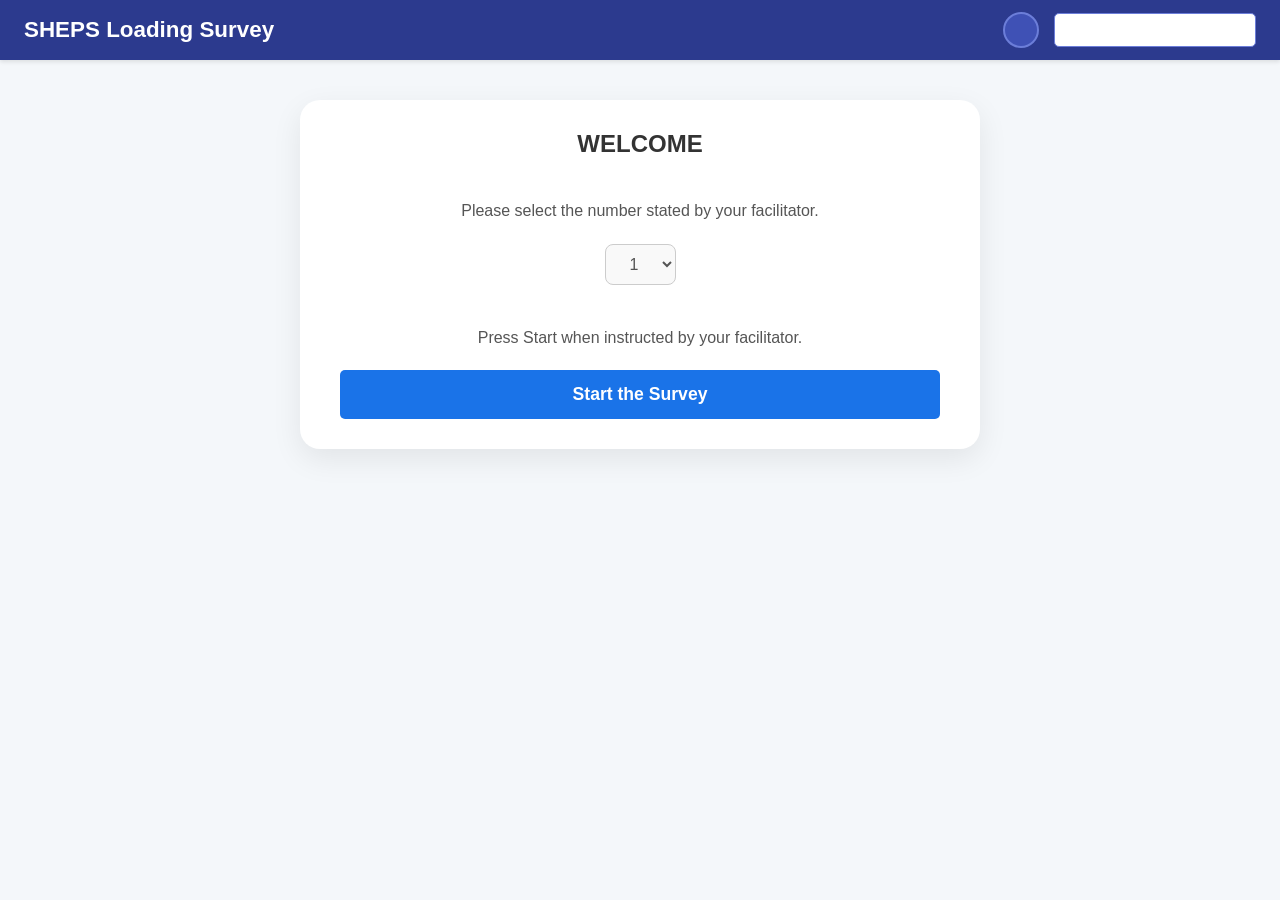
<file: index.html>
<!DOCTYPE html>
<html lang="en">
<head>
    <meta charset="UTF-8">
    <meta name="viewport" content="width=device-width, initial-scale=1.0">
    <title>SHEPS Survey - Welcome</title>
    <link rel="stylesheet" href="css/style.css">
    <link rel="stylesheet" href="css/welcome.css">
</head>
<body>

    <header class="top-bar">
        <h1>SHEPS Loading Survey</h1>
        <div class="header-icons">
            <span class="icon-placeholder"></span>
            <div class="search-placeholder"></div>
        </div>
    </header>

    <main id="content-container">
        <div class="welcome-card" data-step="1">

            <div class="welcome-step" id="step1">
                <h2>WELCOME</h2>
                <label for="order-select" class="welcome-text">
                    Please select the number stated by your facilitator.
                </label>
                <select id="order-select">
                    <option value="1">1</option>
                    <option value="2">2</option>
                    <option value="3">3</option>
                    <option value="4">4</option>
                    <option value="5">5</option>
                    <option value="6">6</option>
                </select>
                <p class="welcome-text">Press Start when instructed by your facilitator.</p>
                <button class="start-btn" id="start-survey-btn">Start the Survey</button>
            </div>

            <div class="welcome-step" id="step2">
                <h2>INSTRUCTIONS</h2>
                <p class="welcome-text">There will be 2 Parts to this survey.</p>
                <p class="welcome-text">Please press 'F11' to enter full-screen mode.</p>
                <p class="welcome-text">Please keep your eyes on the screen.</p>
                <p class="welcome-text">Please refrain from using your phone or other devices during the survey.</p>
                <button class="start-btn" id="continue-btn-1">Continue</button>
            </div>

            <div class="welcome-step" id="step3">
                <h2>PART 1</h2>
                <p class="welcome-text">You will be shown 6 different loading screens.</p>
                <p class="welcome-text">They will last anywhere from 1-20 seconds.</p>
                <p class="welcome-text">Each loading screen's duration is randomized.</p>
                <p class="welcome-text">After each screen, there will be a short survey on your experience.</p>
                <p class="welcome-text">After completing the questions, you will proceed to the next screen.</p>
                <p class="welcome-text">Please refrain from asking the facilitator any questions while observing the loading screens.</p>
                <p class="welcome-text">If you have any questions, please ask now.</p>
                <button class="start-btn" id="continue-btn-2">Continue to Part 1</button>
            </div>

        </div>
    </main>
    
    <script src="js/welcome.js"></script>
</body>
</html>
</file>
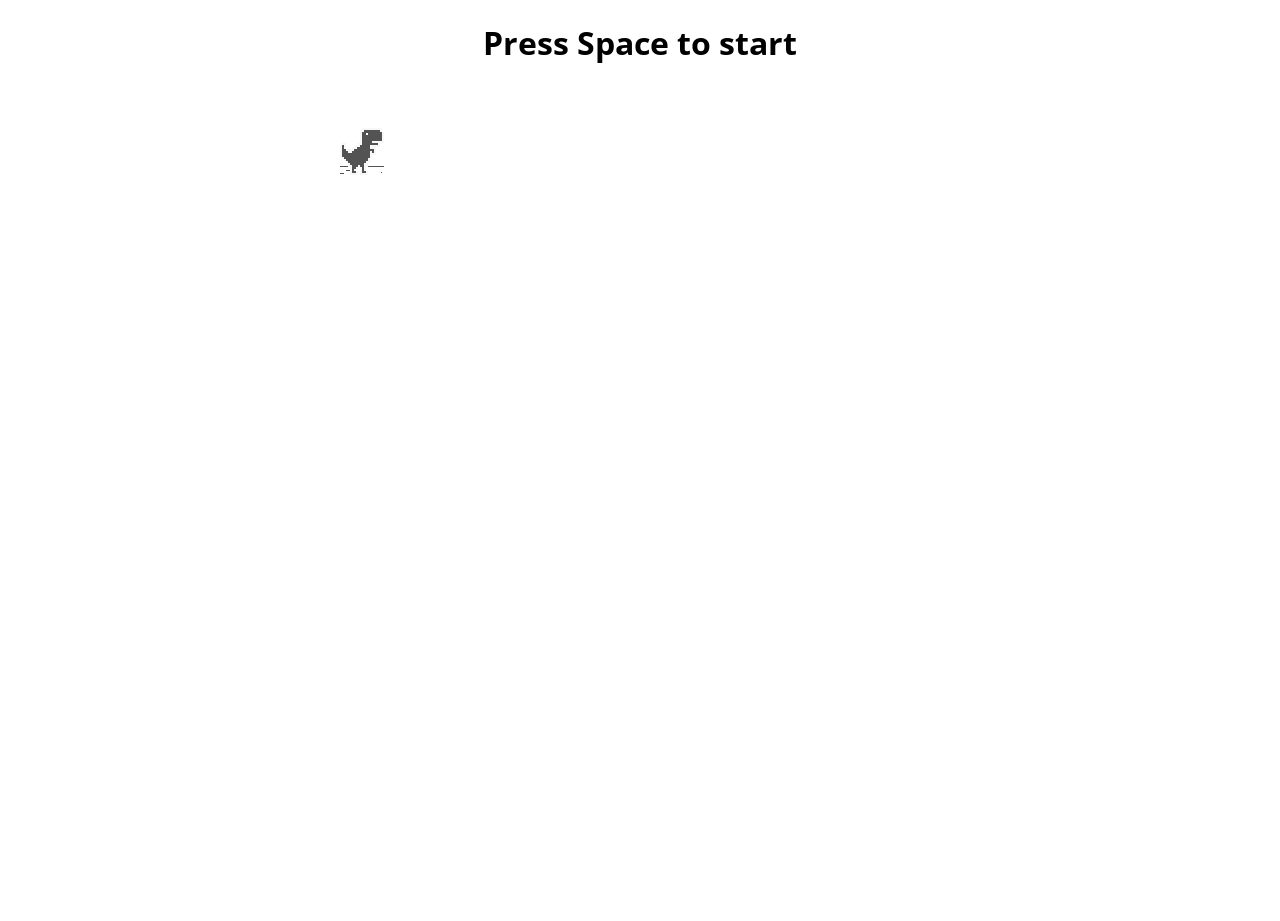
<file: assets/dino-game/index.html>
<!doctype html>
<html>

<head>
    <meta charset="utf-8">
    <meta name="viewport" content="width=device-width, initial-scale=1.0,maximum-scale=1.0, user-scalable=no">
    <title >chrome easter egg: t-rex runner</title>
    <link rel="stylesheet" href="index.css">
    <link href="https://fonts.googleapis.com/css?family=Open+Sans" rel="stylesheet"> 
    <script src="index.js"></script>
</head>

<body id="t" class="offline">
    <div id="messageBox" class="sendmessage">
         <h1 style="text-align: center;font-family: 'Open Sans', sans-serif;">Press Space to start</h1>
         <div class="niokbutton" onclick="okbuttonsend()"></div>
    </div>
    <div id="main-frame-error" class="interstitial-wrapper">
        <div id="main-content">
            <div class="icon icon-offline" alt=""></div>
        </div>
        <div id="offline-resources">
            <img id="offline-resources-1x" src="assets/default_100_percent/100-offline-sprite.png">
            <img id="offline-resources-2x" src="assets/default_200_percent/200-offline-sprite.png">
            <template id="audio-resources">
                <audio id="offline-sound-press" src="[data-uri]"></audio>
                <audio id="offline-sound-hit" src="[data-uri]"></audio>
                <audio id="offline-sound-reached" src="[data-uri]"></audio>
            </template>
        </div>
    </div>
</body>

<script>
    document.onkeydown = function(evt) {
    evt = evt || window.event;
    if (evt.keyCode == 32) {
        var box = document.getElementById("messageBox");
        box.style.visibility="hidden";
    }
};
</script>
    
</html>
</file>
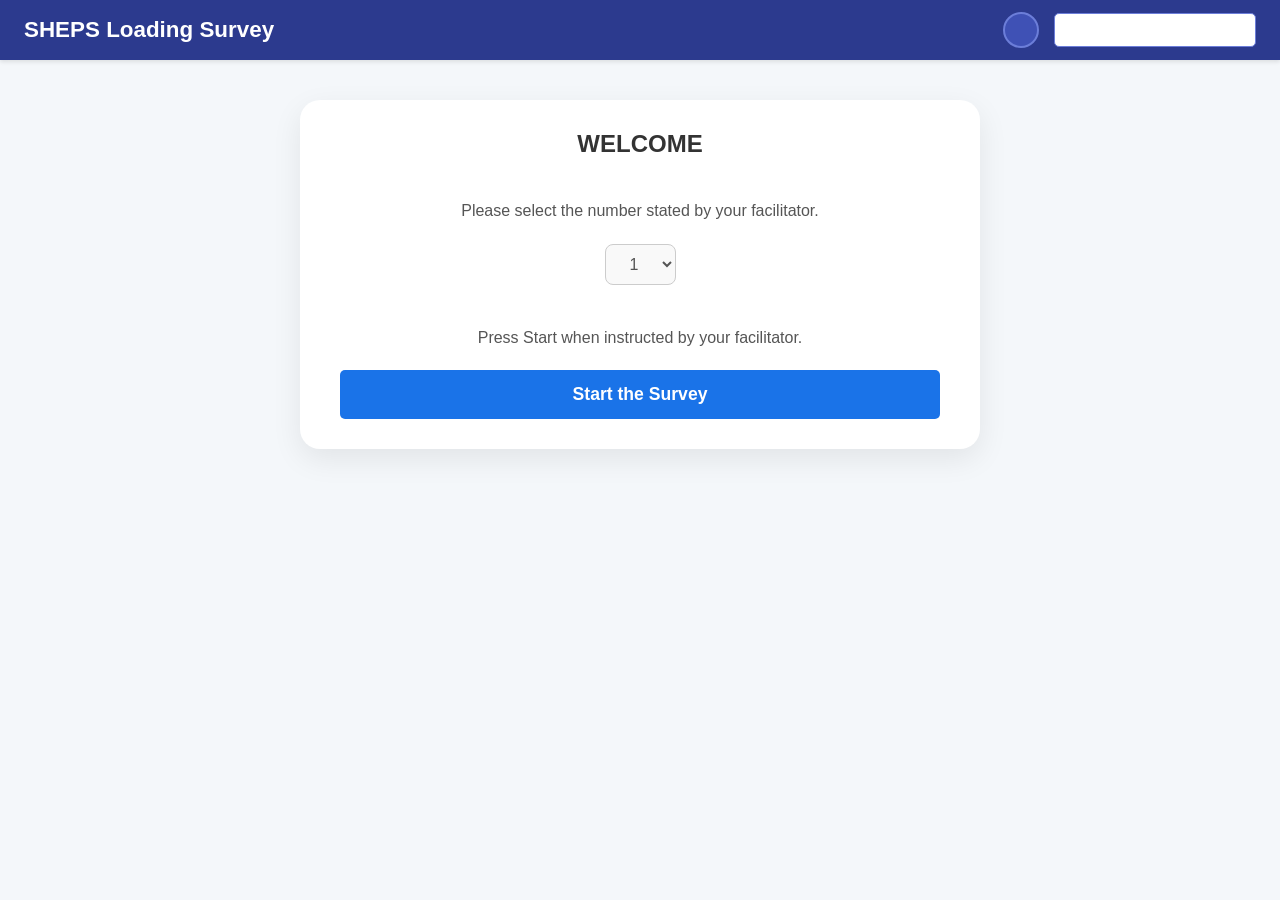
<file: loader.html>
<!DOCTYPE html>
<html lang="en">
<head>
    <meta charset="UTF-8">
    <meta name="viewport" content="width=device-width, initial-scale=1.0">
    <title>SHEPS Loading Survey</title>
    <link rel="stylesheet" href="css/style.css">
    <link rel="stylesheet" href="css/spinner.css">
    <link rel="stylesheet" href="css/progressbar.css">
    <link rel="stylesheet" href="css/loadingtext.css">
    <link rel="stylesheet" href="css/dino.css">
    <link rel="stylesheet" href="css/dvd.css">
</head>
<body>

    <header class="top-bar">
        <h1>SHEPS Loading Survey</h1>
        <div class="header-icons">
            <span class="icon-placeholder"></span>
            <div class="search-placeholder"></div>
        </div>
    </header>

    <main id="content-container">
        </main>

    <div id="button-container"></div>

    <script src="js/script.js"></script>
</body>
</html>
</file>
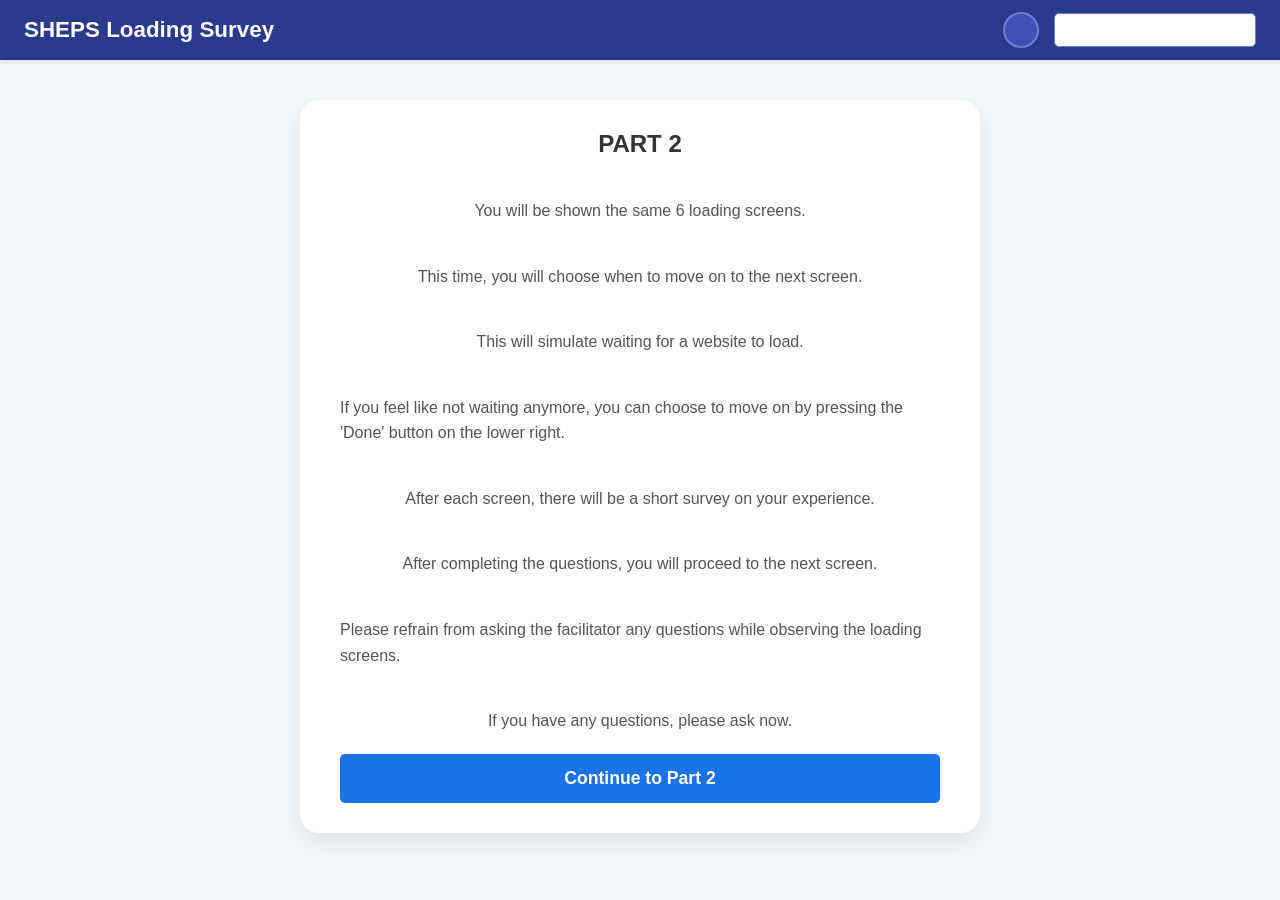
<file: part2.html>
<!DOCTYPE html>
<html lang="en">
<head>
    <meta charset="UTF-8">
    <meta name="viewport" content="width=device-width, initial-scale=1.0">
    <title>SHEPS Survey - Part 2</title>
    <link rel="stylesheet" href="css/style.css">
    <link rel="stylesheet" href="css/welcome.css">
</head>
<body>

    <header class="top-bar">
        <h1>SHEPS Loading Survey</h1>
        <div class="header-icons">
            <span class="icon-placeholder"></span>
            <div class="search-placeholder"></div>
        </div>
    </header>

    <main id="content-container">
        
        <div class="welcome-card">
            <h2>PART 2</h2>

            <p class="welcome-text">You will be shown the same 6 loading screens.</p>
            <p class="welcome-text">This time, you will choose when to move on to the next screen.</p>
            <p class="welcome-text">This will simulate waiting for a website to load.</p>
            <p class="welcome-text">If you feel like not waiting anymore, you can choose to move on by pressing the 'Done' button on the lower right.</p>
            <p class="welcome-text">After each screen, there will be a short survey on your experience.</p>
            <p class="welcome-text">After completing the questions, you will proceed to the next screen.</p>
            <p class="welcome-text">Please refrain from asking the facilitator any questions while observing the loading screens.</p>
            <p class="welcome-text">If you have any questions, please ask now.</p>
            <button class="start-btn" id="start-survey-btn">Continue to Part 2</button>
        </div>

    </main>
    
    <script src="js/part2.js"></script>
</body>
</html>
</file>
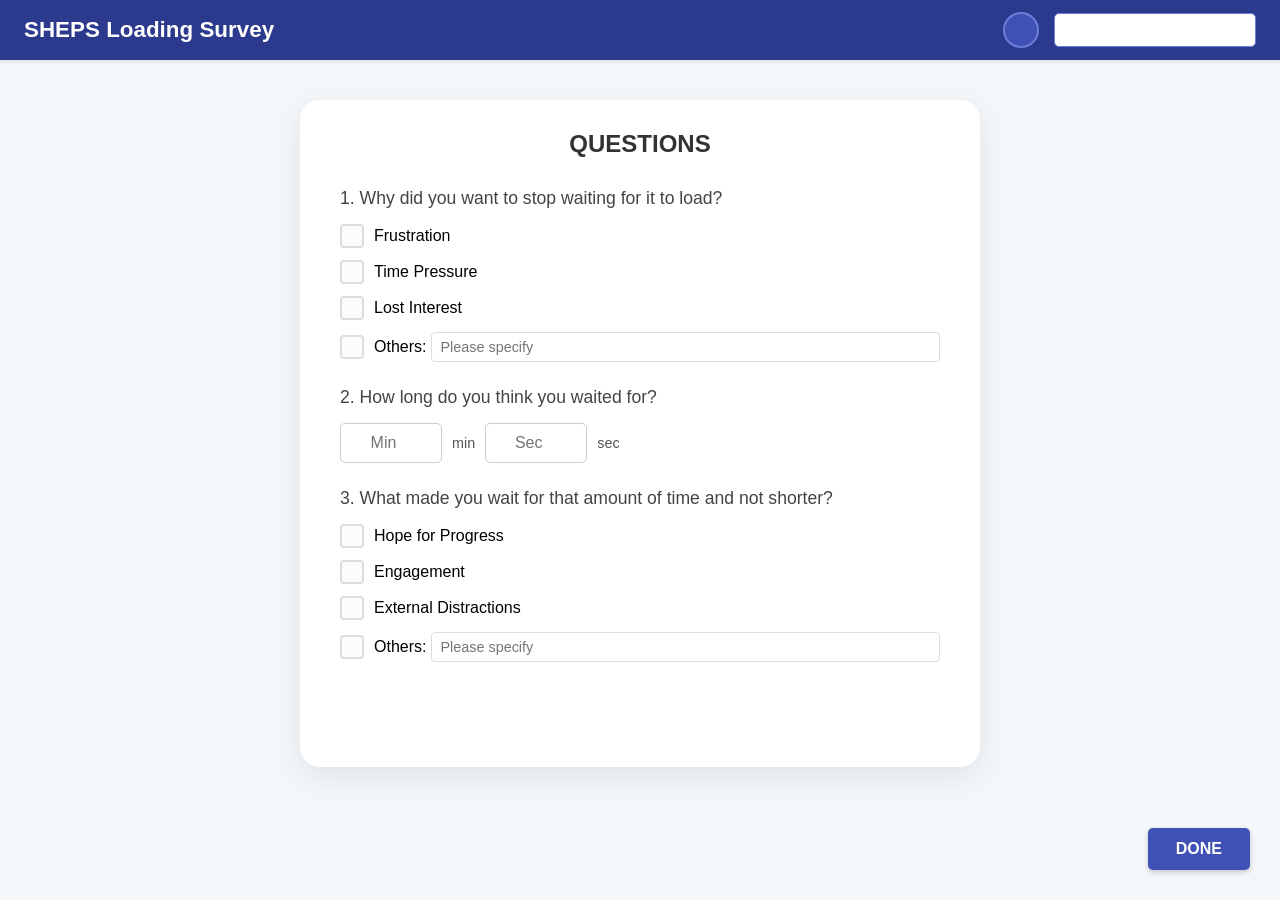
<file: patience.html>
<!DOCTYPE html>
<html lang="en">
<head>
    <meta charset="UTF-8">
    <meta name="viewport" content="width=device-width, initial-scale=1.0">
    <title>SHEPS Patience Task</title>
    <link rel="stylesheet" href="css/style.css">
    <link rel="stylesheet" href="css/survey.css"> 
    <link rel="stylesheet" href="css/patience.css">
</head>
<body>

    <header class="top-bar">
        <h1>SHEPS Loading Survey</h1>
        <div class="header-icons">
            <span class="icon-placeholder"></span>
            <div class="search-placeholder"></div>
        </div>
    </header>

    <main id="content-container">
        
        <form class="question-card" id="patience-form">
            <h2 id="question-title">QUESTIONS</h2>

            <div class="question-block">
                <p class="question-text">1. Why did you want to stop waiting for it to load?</p>
                <div class="options-container">
                    <label><input type="checkbox" name="q1_why_stop" value="Frustration"> <span></span>Frustration</label>
                    <label><input type="checkbox" name="q1_why_stop" value="Time Pressure"> <span></span>Time Pressure</label>
                    <label><input type="checkbox" name="q1_why_stop" value="Lost Interest"> <span></span>Lost Interest</label>
                    
                    <div class="other-option-container">
                        <label><input type="checkbox" name="q1_why_stop" value="other"> <span></span>Others:</label>
                        <input type="text" name="q1_other_text" class="other-text-input" placeholder="Please specify">
                    </div>
                </div>
            </div>

            <div class="question-block">
                <p class="question-text">2. How long do you think you waited for?</p>
                <div class="time-select-container">
                    <input type="number" name="q2_minutes" min="0" max="60" placeholder="Min">
                    <span>min</span>
                    <input type="number" name="q2_seconds" min="0" max="59" placeholder="Sec">
                    <span>sec</span>
                </div>
            </div>

            <div class="question-block">
                <p class="question-text">3. What made you wait for that amount of time and not shorter?</p>
                <div class="options-container">
                    <label><input type="checkbox" name="q3_why_wait" value="Hope for Progress"> <span></span>Hope for Progress</label>
                    <label><input type="checkbox" name="q3_why_wait" value="Engagement with Animation"> <span></span>Engagement</label>
                    <label><input type="checkbox" name="q3_why_wait" value="External Distractions"> <span></span>External Distractions</label>
                    
                    <div class="other-option-container">
                        <label><input type="checkbox" name="q3_why_wait" value="other"> <span></span>Others:</label>
                        <input type="text" name="q3_other_text" class="other-text-input" placeholder="Please specify">
                    </div>
                </div>
            </div>
            
            <button type="submit" class="done-btn" id="patience-done-btn">DONE</button>
        </form>

    </main>
    
    <script src="js/patience.js"></script>
</body>
</html>
</file>
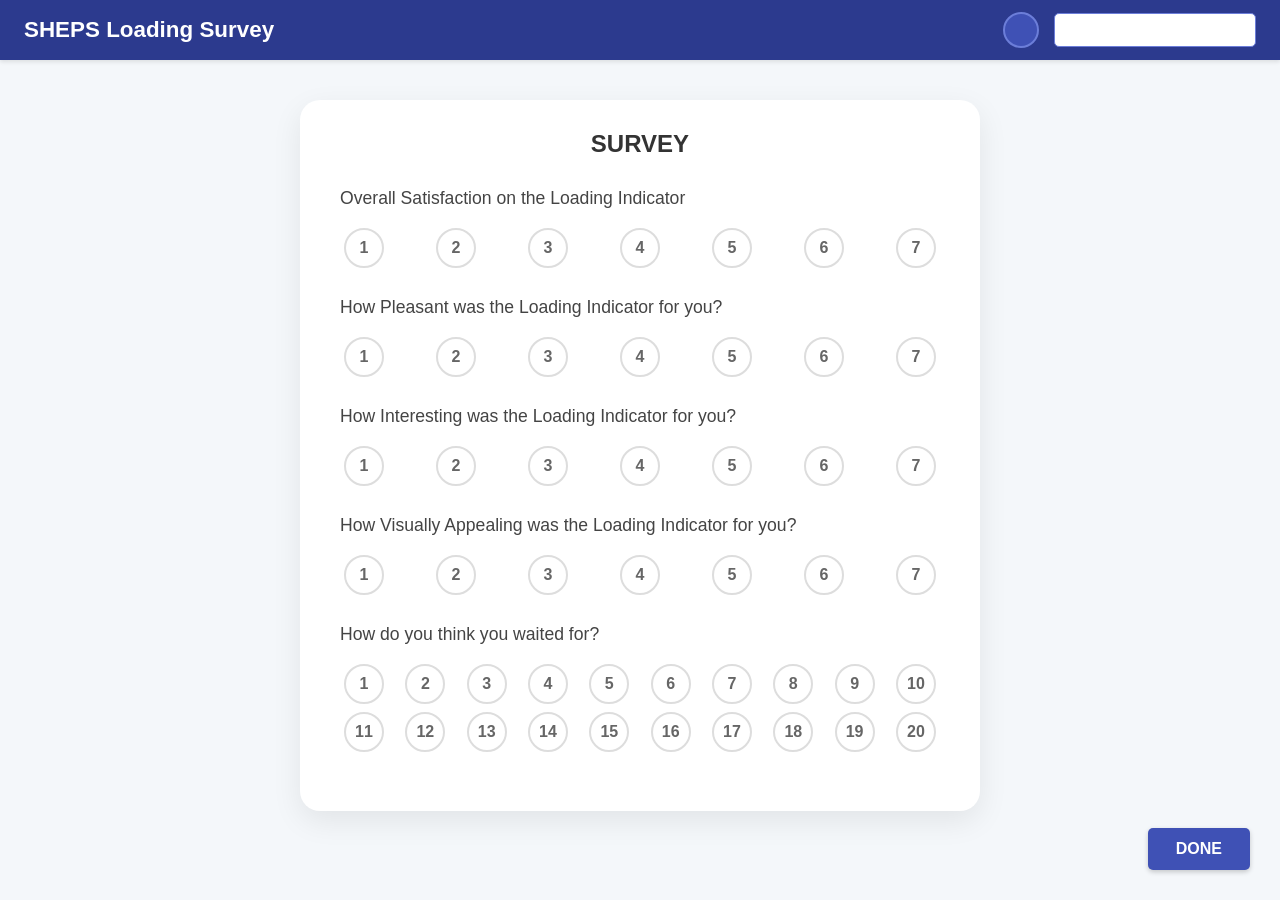
<file: survey.html>
<!DOCTYPE html>
<html lang="en">
<head>
    <meta charset="UTF-8">
    <meta name="viewport" content="width=device-width, initial-scale=1.0">
    <title>SHEPS Survey</title>
    <link rel="stylesheet" href="css/style.css">
    <link rel="stylesheet" href="css/survey.css">
</head>
<body>

    <header class="top-bar">
        <h1>SHEPS Loading Survey</h1>
        <div class="header-icons">
            <span class="icon-placeholder"></span>
            <div class="search-placeholder"></div>
        </div>
    </header>

    <main id="content-container">
        
        <form class="survey-card">
            <h2 id="survey-title">SURVEY</h2>

            <div class="question-block">
                <p class="question-text">Overall Satisfaction on the Loading Indicator</p>
                <div class="options-container">
                    <label><input type="radio" name="satisfaction" value="1"><span>1</span></label>
                    <label><input type="radio" name="satisfaction" value="2"><span>2</span></label>
                    <label><input type="radio" name="satisfaction" value="3"><span>3</span></label>
                    <label><input type="radio" name="satisfaction" value="4"><span>4</span></label>
                    <label><input type="radio" name="satisfaction" value="5"><span>5</span></label>
                    <label><input type="radio" name="satisfaction" value="6"><span>6</span></label>
                    <label><input type="radio" name="satisfaction" value="7"><span>7</span></label>
                </div>
            </div>

            <div class="question-block">
                <p class="question-text">How Pleasant was the Loading Indicator for you?</p>
                <div class="options-container">
                    <label><input type="radio" name="pleasant" value="1"><span>1</span></label>
                    <label><input type="radio" name="pleasant" value="2"><span>2</span></label>
                    <label><input type="radio" name="pleasant" value="3"><span>3</span></label>
                    <label><input type="radio" name="pleasant" value="4"><span>4</span></label>
                    <label><input type="radio" name="pleasant" value="5"><span>5</span></label>
                    <label><input type="radio" name="pleasant" value="6"><span>6</span></label>
                    <label><input type="radio" name="pleasant" value="7"><span>7</span></label>
                </div>
            </div>

            <div class="question-block">
                <p class="question-text">How Interesting was the Loading Indicator for you?</p>
                <div class="options-container">
                    <label><input type="radio" name="interesting" value="1"><span>1</span></label>
                    <label><input type="radio" name="interesting" value="2"><span>2</span></label>
                    <label><input type="radio" name="interesting" value="3"><span>3</span></label>
                    <label><input type="radio" name="interesting" value="4"><span>4</span></label>
                    <label><input type="radio" name="interesting" value="5"><span>5</span></label>
                    <label><input type="radio" name="interesting" value="6"><span>6</span></label>
                    <label><input type="radio" name="interesting" value="7"><span>7</span></label>
                </div>
            </div>

            <div class="question-block">
                <p class="question-text">How Visually Appealing was the Loading Indicator for you?</p>
                <div class="options-container">
                    <label><input type="radio" name="appealing" value="1"><span>1</span></label>
                    <label><input type="radio" name="appealing" value="2"><span>2</span></label>
                    <label><input type="radio" name="appealing" value="3"><span>3</span></label>
                    <label><input type="radio" name="appealing" value="4"><span>4</span></label>
                    <label><input type="radio" name="appealing" value="5"><span>5</span></label>
                    <label><input type="radio" name="appealing" value="6"><span>6</span></label>
                    <label><input type="radio" name="appealing" value="7"><span>7</span></label>
                </div>
            </div>

            <div class="question-block">
                <p class="question-text">How do you think you waited for?</p>
                <div class="options-container">
                    <label><input type="radio" name="wait" value="1"><span>1</span></label>
                    <label><input type="radio" name="wait" value="2"><span>2</span></label>
                    <label><input type="radio" name="wait" value="3"><span>3</span></label>
                    <label><input type="radio" name="wait" value="4"><span>4</span></label>
                    <label><input type="radio" name="wait" value="5"><span>5</span></label>
                    <label><input type="radio" name="wait" value="6"><span>6</span></label>
                    <label><input type="radio" name="wait" value="7"><span>7</span></label>
                    <label><input type="radio" name="wait" value="8"><span>8</span></label>
                    <label><input type="radio" name="wait" value="9"><span>9</span></label>
                    <label><input type="radio" name="wait" value="10"><span>10</span></label>
                </div>
                <div class="options-container">
                    <label><input type="radio" name="wait" value="11"><span>11</span></label>
                    <label><input type="radio" name="wait" value="12"><span>12</span></label>
                    <label><input type="radio" name="wait" value="13"><span>13</span></label>
                    <label><input type="radio" name="wait" value="14"><span>14</span></label>
                    <label><input type="radio" name="wait" value="15"><span>15</span></label>
                    <label><input type="radio" name="wait" value="16"><span>16</span></label>
                    <label><input type="radio" name="wait" value="17"><span>17</span></label>
                    <label><input type="radio" name="wait" value="18"><span>18</span></label>
                    <label><input type="radio" name="wait" value="19"><span>19</span></label>
                    <label><input type="radio" name="wait" value="20"><span>20</span></label>
                </div>
            </div>

            <button type="submit" class="done-btn" id="survey-done-btn">DONE</button>
        </form>

    </main>
    
    <script src="js/survey.js"></script>
</body>
</html>
</file>
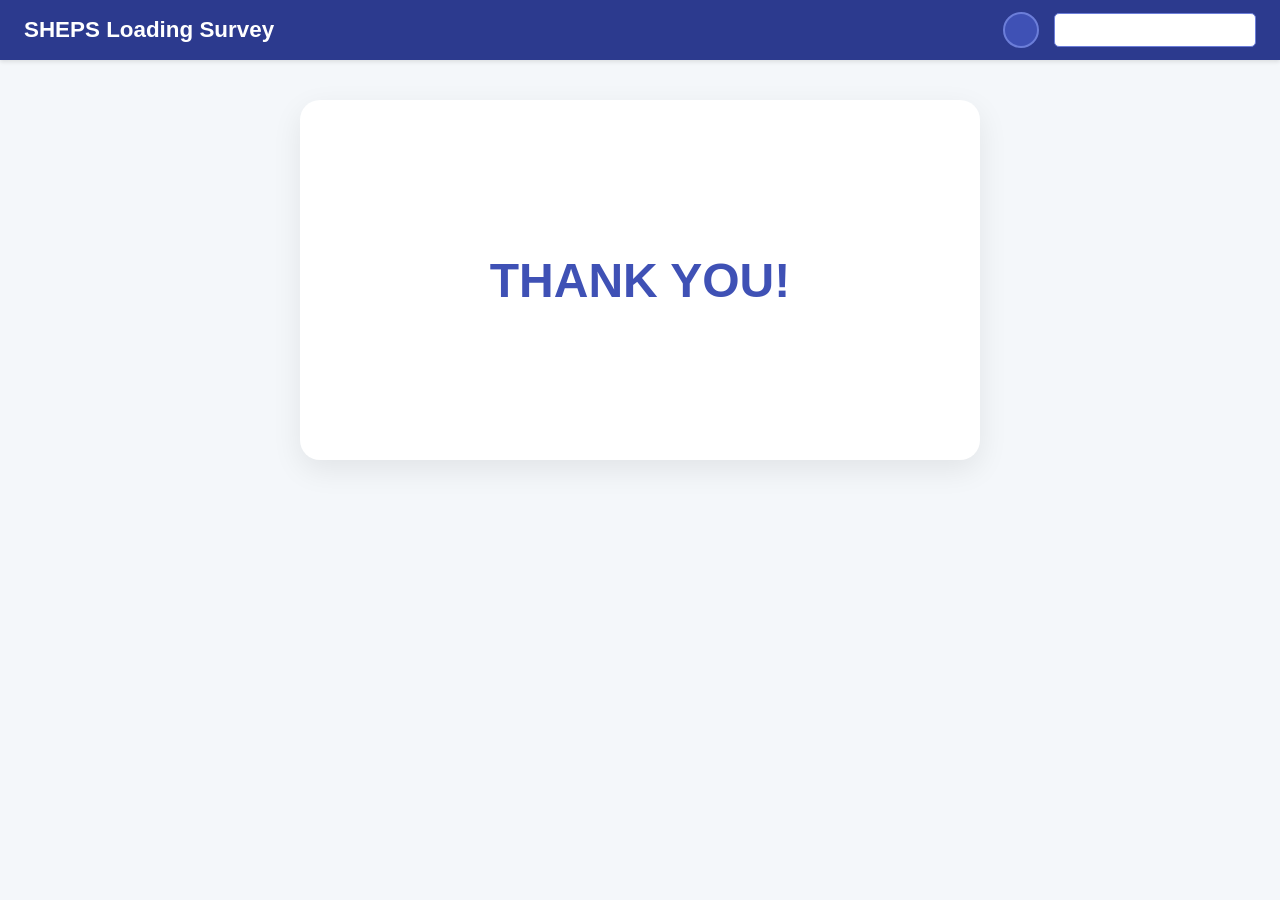
<file: thankyou.html>
<!DOCTYPE html>
<html lang="en">
<head>
    <meta charset="UTF-8">
    <meta name="viewport" content="width=device-width, initial-scale=1.0">
    <title>SHEPS Survey - Thank You</title>
    <link rel="stylesheet" href="css/style.css">
    <link rel="stylesheet" href="css/thankyou.css">
</head>
<body>

    <header class="top-bar">
        <h1>SHEPS Loading Survey</h1>
        <div class="header-icons">
            <span class="icon-placeholder"></span>
            <div class="search-placeholder"></div>
        </div>
    </header>

    <main id="content-container">
        
        <div class="thankyou-card">
            <h2>THANK YOU!</h2>
        </div>

    </main>

    <script src="js/thankyou.js"></script>
</body>
</html>
</file>
<file: css/style.css>
/* --- General Page Setup --- */
body, html {
    margin: 0;
    padding: 0;
    font-family: Arial, sans-serif;
    height: 100%;
    background-color: #f4f7fa;
}

/* --- Top Bar Styling --- */
.top-bar {
    display: flex;
    justify-content: space-between;
    align-items: center;
    background-color: #2c3a8e;
    color: white;
    padding: 12px 24px;
    box-shadow: 0 2px 4px rgba(0,0,0,0.1);
}

.top-bar h1 {
    margin: 0;
    font-size: 1.4em;
    font-weight: bold;
}

.header-icons {
    display: flex;
    align-items: center;
}
.icon-placeholder {
    width: 32px;
    height: 32px;
    border: 2px solid #6c7ed9;
    border-radius: 50%;
    margin-right: 15px;
    background-color: #3f51b5;
}
.search-placeholder {
    width: 200px;
    height: 32px;
    background-color: white;
    border-radius: 5px;
    border: 1px solid #6c7ed9;
}


/* --- "DONE" Button Styling --- */
.done-btn {
    position: fixed; /* Sticks to the corner */
    bottom: 30px;
    right: 30px;
    
    background-color: #3f51b5;
    color: white;
    border: none;
    padding: 12px 28px;
    font-size: 1em;
    font-weight: bold;
    border-radius: 5px;
    cursor: pointer;
    box-shadow: 0 2px 5px rgba(0,0,0,0.2);
    transition: background-color 0.2s;
}

.done-btn:hover {
    background-color: #303f9f;
}
</file>
<file: css/welcome.css>
.welcome-card {
    max-width: 600px;
    margin: 40px auto;
    padding: 30px 40px;
    background-color: #ffffff;
    border-radius: 20px;
    box-shadow: 0 10px 30px rgba(0, 0, 0, 0.08);
    display: flex;
    flex-direction: column;
    align-items: center;
}

.welcome-card h2 {
    font-weight: bold;
    text-transform: uppercase;
    color: #333;
    margin-top: 0;
}

.welcome-card label{
    color: #555;
    line-height: 1.6;
    margin: 20px 0;
}

.welcome-card p.welcome-text {
    color: #555;
    line-height: 1.6;
    margin: 20px 0;
}

.welcome-step {
    display: none; /* Hide all steps by default */
    width: 100%;
    display: flex;
    flex-direction: column;
    align-items: center;
}

.start-btn {
    background-color: #1a73e8;
    color: white;
    border: none;
    padding: 14px 35px;
    font-size: 1.1em;
    font-weight: bold;
    border-radius: 5px;
    cursor: pointer;
    transition: background-color 0.2s;
    width: 100%;
}

.start-btn:hover {
    background-color: #1865c9;
}

#order-select {
    font-size: 1.2em;
    padding: 10px 20px;
    border: 1px solid #ccc;
    border-radius: 8px;
    background-color: #f9f9f9;
    text-align: center;
    margin-bottom: 20px;
    font-family: inherit;
    font-size: 1rem;
    color: #555;
}

#order-select option {
    font-family: inherit;
    font-size: 1rem;
    color: #555;
}
</file>
<file: assets/dino-game/index.css>
/* Copyright 2013 The Chromium Authors. All rights reserved.
 * Use of this source code is governed by a BSD-style license that can be
 * found in the LICENSE file. */

html, body {
  padding: 0;
  margin: 0;
  width: 100%;
  height: 100%;
}

.icon {
  -webkit-user-select: none;
  user-select: none;
  display: inline-block;
}

.icon-offline {
  content: -webkit-image-set( url(assets/default_100_percent/100-error-offline.png) 1x, url(assets/default_200_percent/200-error-offline.png) 2x);
  position: relative;
}

.hidden {
  display: none;
}


/* Offline page */

.offline .interstitial-wrapper {
  color: #2b2b2b;
  font-size: 1em;
  line-height: 1.55;
  margin: 0 auto;
  max-width: 600px;
  padding-top: 100px;
  width: 100%;
}

.offline .runner-container {
  height: 150px;
  max-width: 600px;
  overflow: hidden;
  position: absolute;
  top: 35px;
  width: 44px;
}

.offline .runner-canvas {
  height: 150px;
  max-width: 600px;
  opacity: 1;
  overflow: hidden;
  position: absolute;
  top: 0;
  z-index: 2;
}

.offline .controller {
  background: rgba(247, 247, 247, .1);
  height: 100vh;
  left: 0;
  position: absolute;
  top: 0;
  width: 100vw;
  z-index: 1;
}

#offline-resources {
  display: none;
}

@media (max-width: 420px) {
  .suggested-left > #control-buttons, .suggested-right > #control-buttons {
    float: none;
  }
  .snackbar {
    left: 0;
    bottom: 0;
    width: 100%;
    border-radius: 0;
  }
}

@media (max-height: 350px) {
  h1 {
    margin: 0 0 15px;
  }
  .icon-offline {
    margin: 0 0 10px;
  }
  .interstitial-wrapper {
    margin-top: 5%;
  }
  .nav-wrapper {
    margin-top: 30px;
  }
}

@media (min-width: 600px) and (max-width: 736px) and (orientation: landscape) {
  .offline .interstitial-wrapper {
    margin-left: 0;
    margin-right: 0;
  }
}

@media (min-width: 420px) and (max-width: 736px) and (min-height: 240px) and (max-height: 420px) and (orientation:landscape) {
  .interstitial-wrapper {
    margin-bottom: 100px;
  }
}

@media (min-height: 240px) and (orientation: landscape) {
  .offline .interstitial-wrapper {
    margin-bottom: 90px;
  }
  .icon-offline {
    margin-bottom: 20px;
  }
}

@media (max-height: 320px) and (orientation: landscape) {
  .icon-offline {
    margin-bottom: 0;
  }
  .offline .runner-container {
    top: 10px;
  }
}

@media (max-width: 240px) {
  .interstitial-wrapper {
    overflow: inherit;
    padding: 0 8px;
  }
}

.arcade-mode,
.arcade-mode .runner-container,
.arcade-mode .runner-canvas {
  image-rendering: pixelated;
  max-width: 100%;
  overflow: hidden;
}

.arcade-mode #buttons,
.arcade-mode #main-content {
  opacity: 0;
  overflow: hidden;
}

.arcade-mode .interstitial-wrapper {
  height: 100vh;
  max-width: 100%;
  overflow: hidden;
}

.arcade-mode .runner-container {
  left: 0;
  margin: auto;
  right: 0;
  transform-origin: top center;
  transition: transform 250ms cubic-bezier(0.4, 0, 1, 1) 400ms;
  z-index: 2;
}
</file>
<file: css/spinner.css>
#content-container {
    display: flex;
    justify-content: center;
    align-items: center;
    padding-top: 20vh;
}

.spinner-ray-container { /* Overall size of the spinner */
    position: relative;
    width: 60px; 
    height: 60px;
}

.spinner-ray {
    position: absolute;
    width: 6px;  /* Width of each ray */
    height: 16px; /* Length of each ray */
    background: #4a4a4a; /* The dark color of the ray */
    border-radius: 3px;
    
    /* Position the ray's origin at the center of the container */
    left: calc(50% - 3px); /* 50% minus half-width */
    top: calc(50% - 8px); /* 50% minus half-height */

    /* Set the transform origin to point 'down' from the center */
    /* This creates the radius of the circle */
    transform-origin: center 22px; 
    
    /* Apply the fading animation */
    animation: rayFade 1.066s linear infinite;
}

/* This keyframe animation defines the "gradient trail"
   by changing the opacity over time. */
@keyframes rayFade {
    0%   { opacity: 1; }     /* Darkest */
    12.5% { opacity: 0.85; }
    25%   { opacity: 0.7; }
    37.5% { opacity: 0.55; }
    50%   { opacity: 0.4; }
    62.5% { opacity: 0.25; }
    75%   { opacity: 0.1; }  
    87.5% { opacity: 0; }  /* Lightest (fully transparent) */
    100%  { opacity: 1; }     /* Loop back to darkest */
}

/* * This is the magic:
 * 1. transform: rotate(...) - Rotates each ray into its FINAL, STATIONARY position.
 * 2. animation-delay: ...  - Uses a NEGATIVE delay to start each ray
 * at a different point in the opacity animation.
 *
 * This makes the "color" move clockwise while the rays stand still.
*/
.spinner-ray:nth-child(1) { transform: rotate(0deg);   animation-delay: 0s; }
.spinner-ray:nth-child(2) { transform: rotate(45deg);  animation-delay: -0.931s; }
.spinner-ray:nth-child(3) { transform: rotate(90deg);  animation-delay: -0.798s; }
.spinner-ray:nth-child(4) { transform: rotate(135deg); animation-delay: -0.665s; }
.spinner-ray:nth-child(5) { transform: rotate(180deg); animation-delay: -0.532s; }
.spinner-ray:nth-child(6) { transform: rotate(225deg); animation-delay: -0.399s; }
.spinner-ray:nth-child(7) { transform: rotate(270deg); animation-delay: -0.266s; }
.spinner-ray:nth-child(8) { transform: rotate(315deg); animation-delay: -0.133s; }
</file>
<file: css/progressbar.css>
.progress-bar-container {
    width: 80%;
    max-width: 500px; /* Prevents it from getting too wide */
    background-color: #ffffff;
    border-radius: 20px; /* Rounded corners for the container */
    box-shadow: 0 4px 10px rgba(0, 0, 0, 0.05); /* Subtle shadow */
    padding: 6px; /* A little space inside */
    overflow: hidden; /* Keeps the fill bar inside the rounded corners */
}

.progress-bar-fill {
    height: 20px;
    width: 0%; /* Start at 0% width */
    background-color: #1a73e8;
    border-radius: 15px; /* Rounded corners for the fill */

    animation: 
        progress-shine 2s linear infinite,
        fillAnimation 10s linear 1 forwards; /* 10s is the default */
}

@keyframes fillAnimation {
    from { width: 0%; }
    to   { width: 100%; }
}

@keyframes progress-shine {
    from { background-position: 0 0; }
    to { background-position: 40px 0; }
}
</file>
<file: css/loadingtext.css>
.loading-text-container {
    text-align: center;
}

.loading-text {
    font-size: 1.5em; /* e.g., 24px */
    font-weight: bold;
    color: #4a4a4a; 
}
</file>
<file: css/dino.css>
.game-container {
    text-align: center;
}

.game-iframe {
    height: 150px; /* Standard height for the game */
    width: 600px;  /* Standard width */
    border: none;  /* Hides the iframe border */
    background: #f4f7fa; /* Matches our page background */
}

.game-instructions {
    font-size: 0.9em;
    color: #888;
    margin-top: 10px;
}
</file>
<file: css/dvd.css>
#content-container:has(> .dvd-logo) {
    /* Override centering and padding */
    display: block;
    padding-top: 0;
    
    /* Make it fill the screen below the header */
    position: fixed;
    top: 70px; 
    left: 0;
    right: 0;
    bottom: 0;
    overflow: hidden; /* Keeps logo from peeking out */
}

.dvd-logo {
    position: absolute; /* Allows us to move it with left/top */
    width: 120px;
    height: auto;
}
</file>
<file: css/survey.css>
.survey-card {
    max-width: 600px;
    margin: 40px auto; /* Center the card */
    padding: 30px 40px;
    background-color: #ffffff;
    border-radius: 20px; /* Rounded corners */
    box-shadow: 0 10px 30px rgba(0, 0, 0, 0.08);
    position: relative; /* For the DONE button */
}

#survey-title {
    text-align: center;
    font-weight: bold;
    text-transform: uppercase;
    color: #333;
    margin-top: 0;
    margin-bottom: 30px;
}

.question-block {
    margin-bottom: 25px;
}

.question-text {
    font-size: 1.1em;
    color: #444;
    margin-bottom: 15px;
}

.options-container {
    display: flex;
    flex-wrap: wrap; /* Allows wrapping for the long question */
    justify-content: space-between;
}

/* --- Custom Radio Button Circles --- */

/* Hide the actual radio button */
.options-container input[type="radio"] {
    display: none;
}

/* Style the label (the parent) */
.options-container label {
    display: flex;
    align-items: center;
    justify-content: center;
    margin: 4px;
    cursor: pointer;
}

/* Style the <span> (the visible circle) */
.options-container span {
    width: 36px;
    height: 36px;
    border: 2px solid #ddd;
    border-radius: 50%;
    display: flex;
    align-items: center;
    justify-content: center;
    font-weight: bold;
    color: #666;
    transition: all 0.2s ease-in-out;
}

/* Style for hover */
.options-container label:hover span {
    border-color: #aaa;
    color: #333;
}

.options-container input[type="radio"]:checked + span {
    background-color: #d1d1d1; /* Grey background from screenshot */
    border-color: #d1d1d1;
    color: #222; /* Darker text */
}
</file>
<file: css/patience.css>
.question-card {
    max-width: 600px;
    margin: 40px auto;
    padding: 30px 40px 80px 40px; 
    background-color: #ffffff;
    border-radius: 20px;
    box-shadow: 0 10px 30px rgba(0, 0, 0, 0.08);
    position: relative;
}

#question-title {
    text-align: center;
    font-weight: bold;
    text-transform: uppercase;
    color: #333;
    margin-top: 0;
    margin-bottom: 30px;
}

.question-block {
    margin-bottom: 25px;
}

.question-text {
    font-size: 1.1em;
    color: #444;
    margin-bottom: 15px;
}

/* --- Radio Button & Option Layout --- */
.question-card .options-container {
    display: flex;
    flex-direction: column;   /* Stack options vertically */
    align-items: flex-start;  /* Left-align all items */
    gap: 12px;                /* Add space between options */
}

.question-card .options-container label {
    display: flex;
    align-items: center;  /* Vertically center the circle and text */
    margin: 0;
    cursor: pointer;
}

.question-card .options-container input[type="checkbox"] {
    display: none;
}

.question-card .options-container span {
    width: 20px;  /* Set size */
    height: 20px;
    margin-right: 10px; /* Space between box and text */
    border: 2px solid #ddd;
    border-radius: 4px; /* This makes it a square */
    background-color: #fcfcfc;
    
    /* These are for centering the checkmark */
    display: flex;
    align-items: center;
    justify-content: center;
    transition: all 0.2s ease-in-out;
}

.question-card .options-container span::after {
    content: '';
    display: block;
    width: 5px;
    height: 10px;
    border: solid white;
    border-width: 0 3px 3px 0;
    transform: rotate(45deg);
    opacity: 0; /* Hidden by default */
    transition: opacity 0.1s ease-in-out;
}

.question-card .options-container label:hover span {
    border-color: #aaa;
}

.question-card .options-container input[type="checkbox"]:checked + span {
    background-color: #3f51b5; /* Blue to match your theme */
    border-color: #3f51b5;
}

.question-card .options-container input[type="checkbox"]:checked + span::after {
    opacity: 1; /* Show the checkmark */
}

/* --- "Others" Text Box Layout --- */
.other-option-container {
    display: flex;
    align-items: center;
    gap: 5px; /* Space between "Others:" and the text box */
    width: 100%; /* Make it take the full width */
}

.other-text-input {
    display: block;
    font-family: inherit;
    font-size: 0.9em;
    padding: 6px 8px;
    border: 1px solid #ddd;
    border-radius: 4px;
    flex-grow: 1; /* Make it fill the remaining space */
}

/* --- Time (Min/Sec) Input Styles --- */
.time-select-container {
    display: flex;
    align-items: center;
    gap: 10px;
}
.time-select-container input[type="number"] {
    width: 80px;
    padding: 10px;
    font-size: 1em;
    font-family: inherit;
    border: 1px solid #ccc;
    border-radius: 5px;
    text-align: center;
}
.time-select-container span {
    font-size: 0.9em;
    color: #555;
}
</file>
<file: css/thankyou.css>
.thankyou-card {
    max-width: 600px;
    min-height: 300px;
    margin: 40px auto;
    padding: 30px 40px;
    background-color: #ffffff;
    border-radius: 20px;
    box-shadow: 0 10px 30px rgba(0, 0, 0, 0.08);
    
    /* Center the text vertically and horizontally */
    display: flex;
    align-items: center;
    justify-content: center;
}

.thankyou-card h2 {
    font-size: 3em;
    font-weight: bold;
    color: #3f51b5;
}
</file>
